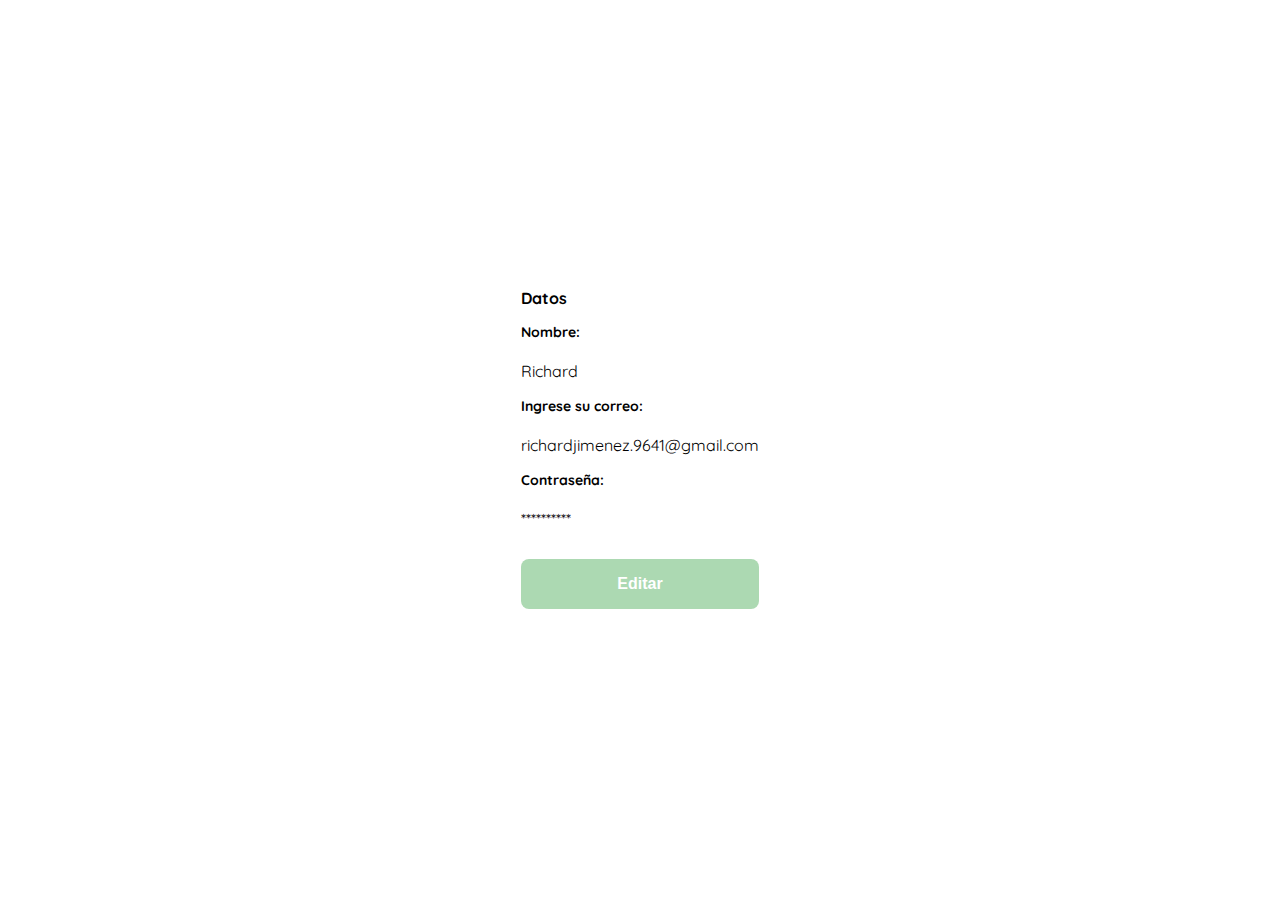
<file: edit-user.html>
<!DOCTYPE html>
<html lang="en">
<head>
    <meta charset="UTF-8">
    <meta http-equiv="X-UA-Compatible" content="IE=edge">
    <meta name="viewport" content="width=device-width, initial-scale=1.0">
    <title>Practice</title>
    <link rel="stylesheet" href="./css/edit_user.css">
    <link rel="preconnect" href="https://fonts.googleapis.com">
    <link rel="preconnect" href="https://fonts.gstatic.com" crossorigin>
    <link href="https://fonts.googleapis.com/css2?family=Quicksand:wght@300;500;700&display=swap" rel="stylesheet">
</head>
<body>
    <div class="login">
        <div class="form-container">
            <h5 class="title-register">Datos</h5>
            <form action="/" class="form">
                <div>
                    <label for="name" class="label">
                        Nombre:
                    </label>
                    <p class="input-password">Richard</p>
    
                    <label for="email" class="label">
                        Ingrese su correo:
                    </label>
                    <p class="input-password">richardjimenez.9641@gmail.com</p>
    
                    <label for="new-password" class="label">
                        Contraseña:
                    </label>
                    <p class="input-password">**********</p>
                </div>
    
                <input type="submit" value="Editar" class="primary-button login-button">
            </form>
        </div>
    </div>
</body>
</html>
</file>
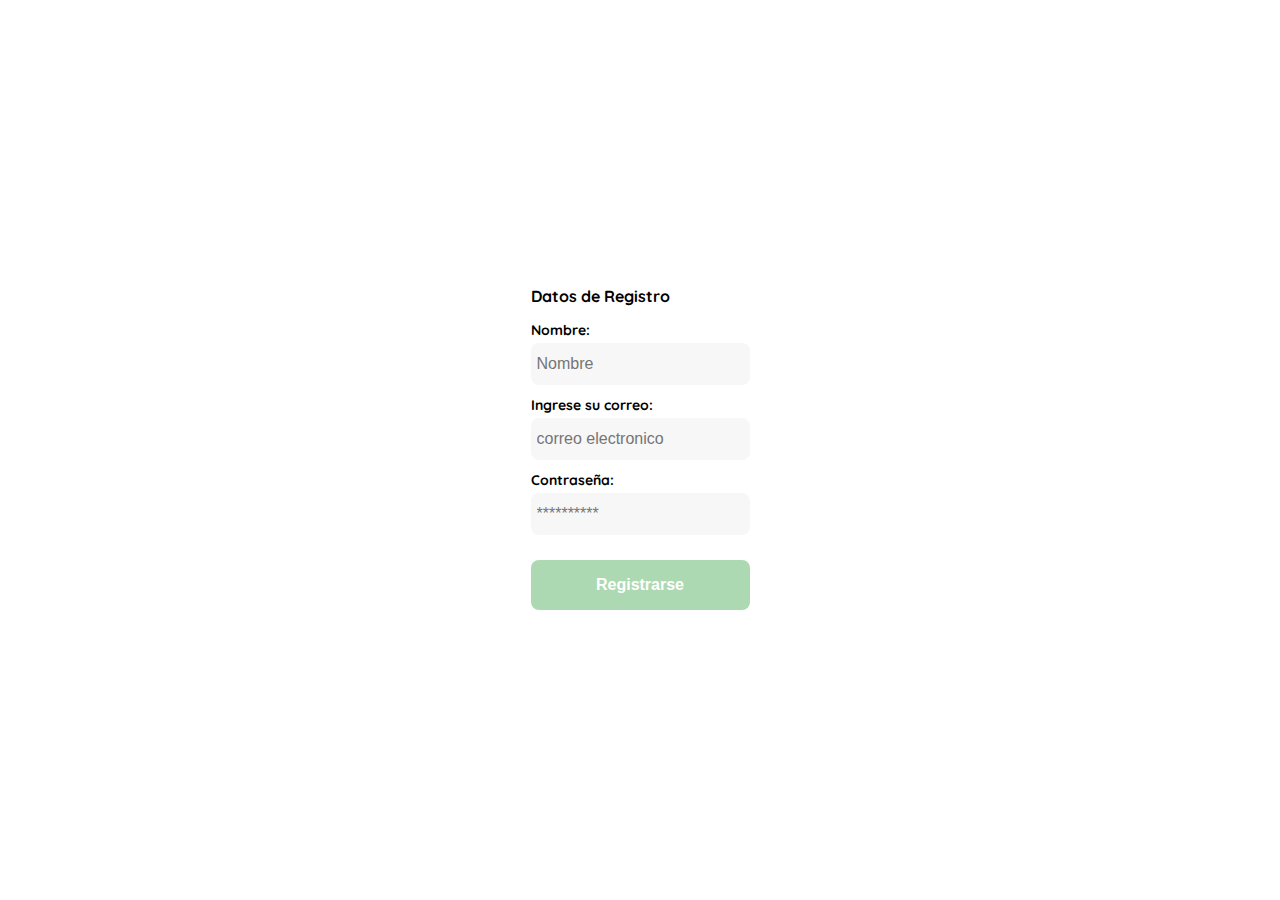
<file: new-user.html>
<!DOCTYPE html>
<html lang="en">
<head>
    <meta charset="UTF-8">
    <meta http-equiv="X-UA-Compatible" content="IE=edge">
    <meta name="viewport" content="width=device-width, initial-scale=1.0">
    <title>Practice</title>
    <link rel="stylesheet" href="./css/new_user.css">
    <link rel="preconnect" href="https://fonts.googleapis.com">
    <link rel="preconnect" href="https://fonts.gstatic.com" crossorigin>
    <link href="https://fonts.googleapis.com/css2?family=Quicksand:wght@300;500;700&display=swap" rel="stylesheet">
</head>
<body>
            <div class="login">
                <div class="form-container">
                    <h5 class="title-register">Datos de Registro</h5>
                    <form action="/" class="form">
                        <div>
                            <label for="name" class="label">
                                Nombre:
                            </label>
                            <input type="text" id="name" class="input input-password" placeholder="Nombre">
                            
                            <label for="email" class="label">
                                Ingrese su correo:
                            </label>
                            <input type="email" id="email" class="input input-password" placeholder="correo electronico">
                            
                            <label for="new-password" class="label">
                                Contraseña:
                            </label>
                            <input type="password" id="new-password" class="input input-password" placeholder="**********">
                        </div>
            
                        <input type="submit" value="Registrarse" class="primary-button login-button">
                    </form>
                </div>
            </div>
</body>
</html>
</file>
<file: css/edit_user.css>
:root{
    /* COLORES BASE */
    --white: #FFFFFF;
    --black: #000000;
    --very-ligth-pink: #C7C7C7;
    --text-input-field: #F7F7F7;
    --hospital-green: #ACD9B2;
    --sm:14px;
    --md:16px;
    --lg:18px;
}
body{
    margin: 0;
    font-family: 'Quicksand', sans-serif;
}
.login{
    width: 100%;
    height: 100vh;
    display: grid;
    place-items: center;
}
.from-container{
    display: grid;
    grid-template-rows: auto 1fr auto;
    width: 300px;
}
.title-register{
    font-size: var(--md);
    margin-bottom: 15px;
}
.subtitle{
    color: var(--very-ligth-pink);
    font-size: var(--md);
    font-weight: 300;
    margin-top: 0;
    margin-bottom: 32px;
    text-align: center;
}
.label{
    font-size: var(--sm);
    font-weight: bold;
    margin-bottom: 4px;
}
.input{
    background-color: var(--text-input-field);
    border: none;
    border-radius: 8px;
    height: 30px;
    font-size: var(--md);
    padding: 6px;
    margin-bottom: 11px;
}
.form{
    display: flex;
    flex-direction: column;
}
.form div{
    display: flex;
    flex-direction: column;
}
.primary-button{
    background-color: var(--hospital-green);
    border-radius: 8px;
    border: none;
    color: var(--white);
    width: 100%;
    cursor: pointer;
    font-size: var(--md);
    font-weight: bold;
    height: 50px;
}
.login-button{
    margin-top: 14px;
    margin-bottom: 30px;
}
.reset{
    color: var(--hospital-green);
    font-size: var(--sm);
    margin-bottom: 30px;
    margin-top: 0;
    text-align: center;
}
.register-button{
    width: 100%;
    background-color: var(--text-input-field);
    color: var(--hospital-green);
    border-radius: 8px;
    height: 50px;
    cursor: pointer;
    border: 1px solid var(--hospital-green);
}
@media(max-width:640px){
    .form-container{
        height: 100%;
    }
    .form{
        height: 100%;
        justify-content: space-between;
    }
}
</file>
<file: css/new_user.css>
:root{
    /* COLORES BASE */
    --white: #FFFFFF;
    --black: #000000;
    --very-ligth-pink: #C7C7C7;
    --text-input-field: #F7F7F7;
    --hospital-green: #ACD9B2;
    --sm:14px;
    --md:16px;
    --lg:18px;
}
body{
    margin: 0;
    font-family: 'Quicksand', sans-serif;
}
.login{
    width: 100%;
    height: 100vh;
    display: grid;
    place-items: center;
}
.from-container{
    display: grid;
    grid-template-rows: auto 1fr auto;
    width: 300px;
}
.title-register{
    font-size: var(--md);
    margin-bottom: 15px;
}
.subtitle{
    color: var(--very-ligth-pink);
    font-size: var(--md);
    font-weight: 300;
    margin-top: 0;
    margin-bottom: 32px;
    text-align: center;
}
.label{
    font-size: var(--sm);
    font-weight: bold;
    margin-bottom: 4px;
}
.input{
    background-color: var(--text-input-field);
    border: none;
    border-radius: 8px;
    height: 30px;
    font-size: var(--md);
    padding: 6px;
    margin-bottom: 11px;
}
.form{
    display: flex;
    flex-direction: column;
}
.form div{
    display: flex;
    flex-direction: column;
}
.primary-button{
    background-color: var(--hospital-green);
    border-radius: 8px;
    border: none;
    color: var(--white);
    width: 100%;
    cursor: pointer;
    font-size: var(--md);
    font-weight: bold;
    height: 50px;
}
.login-button{
    margin-top: 14px;
    margin-bottom: 30px;
}
.reset{
    color: var(--hospital-green);
    font-size: var(--sm);
    margin-bottom: 30px;
    margin-top: 0;
    text-align: center;
}
.register-button{
    width: 100%;
    background-color: var(--text-input-field);
    color: var(--hospital-green);
    border-radius: 8px;
    height: 50px;
    cursor: pointer;
    border: 1px solid var(--hospital-green);
}
@media(max-width:640px){
    .form-container{
        height: 100%;
    }
    .form{
        height: 100%;
        justify-content: space-between;
    }
}
</file>
